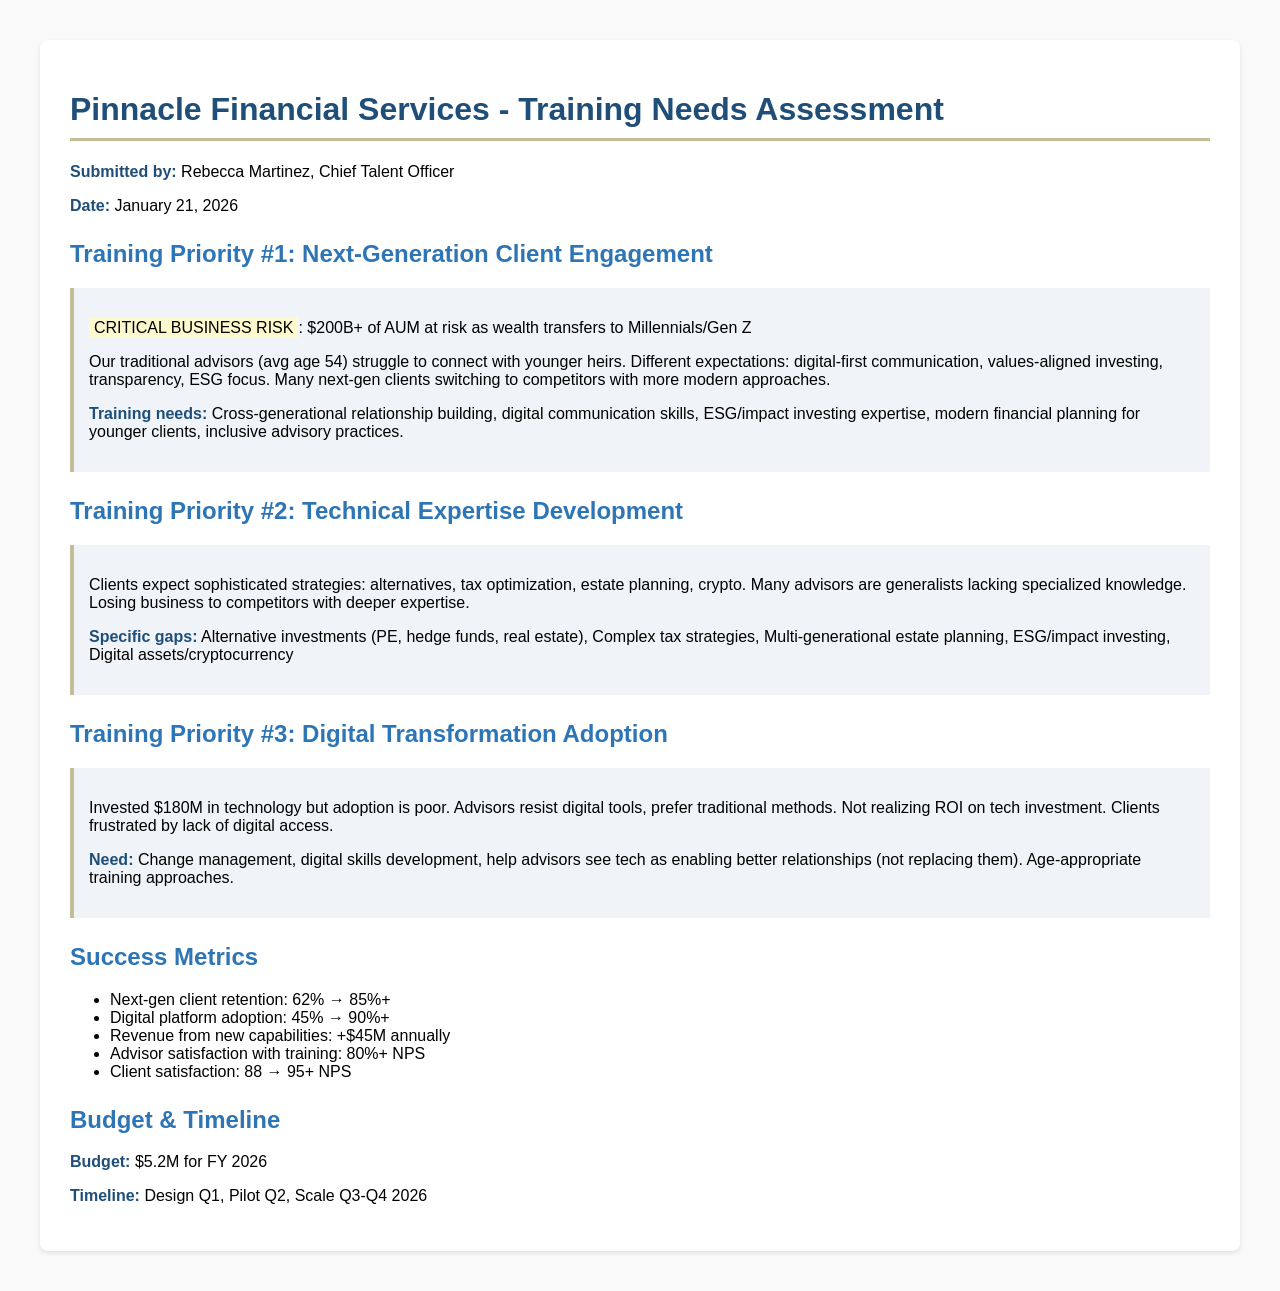
<file: assets/docs/sample-documents/Pinnacle/Pinnacle_Questionnaire.html>
<!DOCTYPE html>
<html>
<head><title>Pinnacle Financial - Training Questionnaire</title>
<style>
body{font-family:Arial,sans-serif;margin:40px;background:#f9f9f9}
.container{background:white;padding:30px;border-radius:8px;box-shadow:0 2px 4px rgba(0,0,0,0.1)}
h1{color:#1F4E78;border-bottom:3px solid #C4BD97;padding-bottom:10px}
h2{color:#2E75B6;margin-top:25px}
.q{background:#f0f4f8;padding:15px;margin:15px 0;border-left:4px solid #C4BD97}
strong{color:#1F4E78}
.highlight{background:#fffacd;padding:2px 5px}
</style>
</head>
<body>
<div class="container">
<h1>Pinnacle Financial Services - Training Needs Assessment</h1>
<p><strong>Submitted by:</strong> Rebecca Martinez, Chief Talent Officer</p>
<p><strong>Date:</strong> January 21, 2026</p>

<h2>Training Priority #1: Next-Generation Client Engagement</h2>
<div class="q">
<p><span class="highlight">CRITICAL BUSINESS RISK</span>: $200B+ of AUM at risk as wealth transfers to Millennials/Gen Z</p>
<p>Our traditional advisors (avg age 54) struggle to connect with younger heirs. Different expectations:
digital-first communication, values-aligned investing, transparency, ESG focus. Many next-gen clients
switching to competitors with more modern approaches.</p>
<p><strong>Training needs:</strong> Cross-generational relationship building, digital communication skills,
ESG/impact investing expertise, modern financial planning for younger clients, inclusive advisory practices.</p>
</div>

<h2>Training Priority #2: Technical Expertise Development</h2>
<div class="q">
<p>Clients expect sophisticated strategies: alternatives, tax optimization, estate planning, crypto.
Many advisors are generalists lacking specialized knowledge. Losing business to competitors with deeper expertise.</p>
<p><strong>Specific gaps:</strong> Alternative investments (PE, hedge funds, real estate), Complex tax strategies,
Multi-generational estate planning, ESG/impact investing, Digital assets/cryptocurrency</p>
</div>

<h2>Training Priority #3: Digital Transformation Adoption</h2>
<div class="q">
<p>Invested $180M in technology but adoption is poor. Advisors resist digital tools, prefer traditional methods.
Not realizing ROI on tech investment. Clients frustrated by lack of digital access.</p>
<p><strong>Need:</strong> Change management, digital skills development, help advisors see tech as enabling better
relationships (not replacing them). Age-appropriate training approaches.</p>
</div>

<h2>Success Metrics</h2>
<ul>
<li>Next-gen client retention: 62% → 85%+</li>
<li>Digital platform adoption: 45% → 90%+</li>
<li>Revenue from new capabilities: +$45M annually</li>
<li>Advisor satisfaction with training: 80%+ NPS</li>
<li>Client satisfaction: 88 → 95+ NPS</li>
</ul>

<h2>Budget & Timeline</h2>
<p><strong>Budget:</strong> $5.2M for FY 2026</p>
<p><strong>Timeline:</strong> Design Q1, Pilot Q2, Scale Q3-Q4 2026</p>
</div>
</body>
</html>
</file>
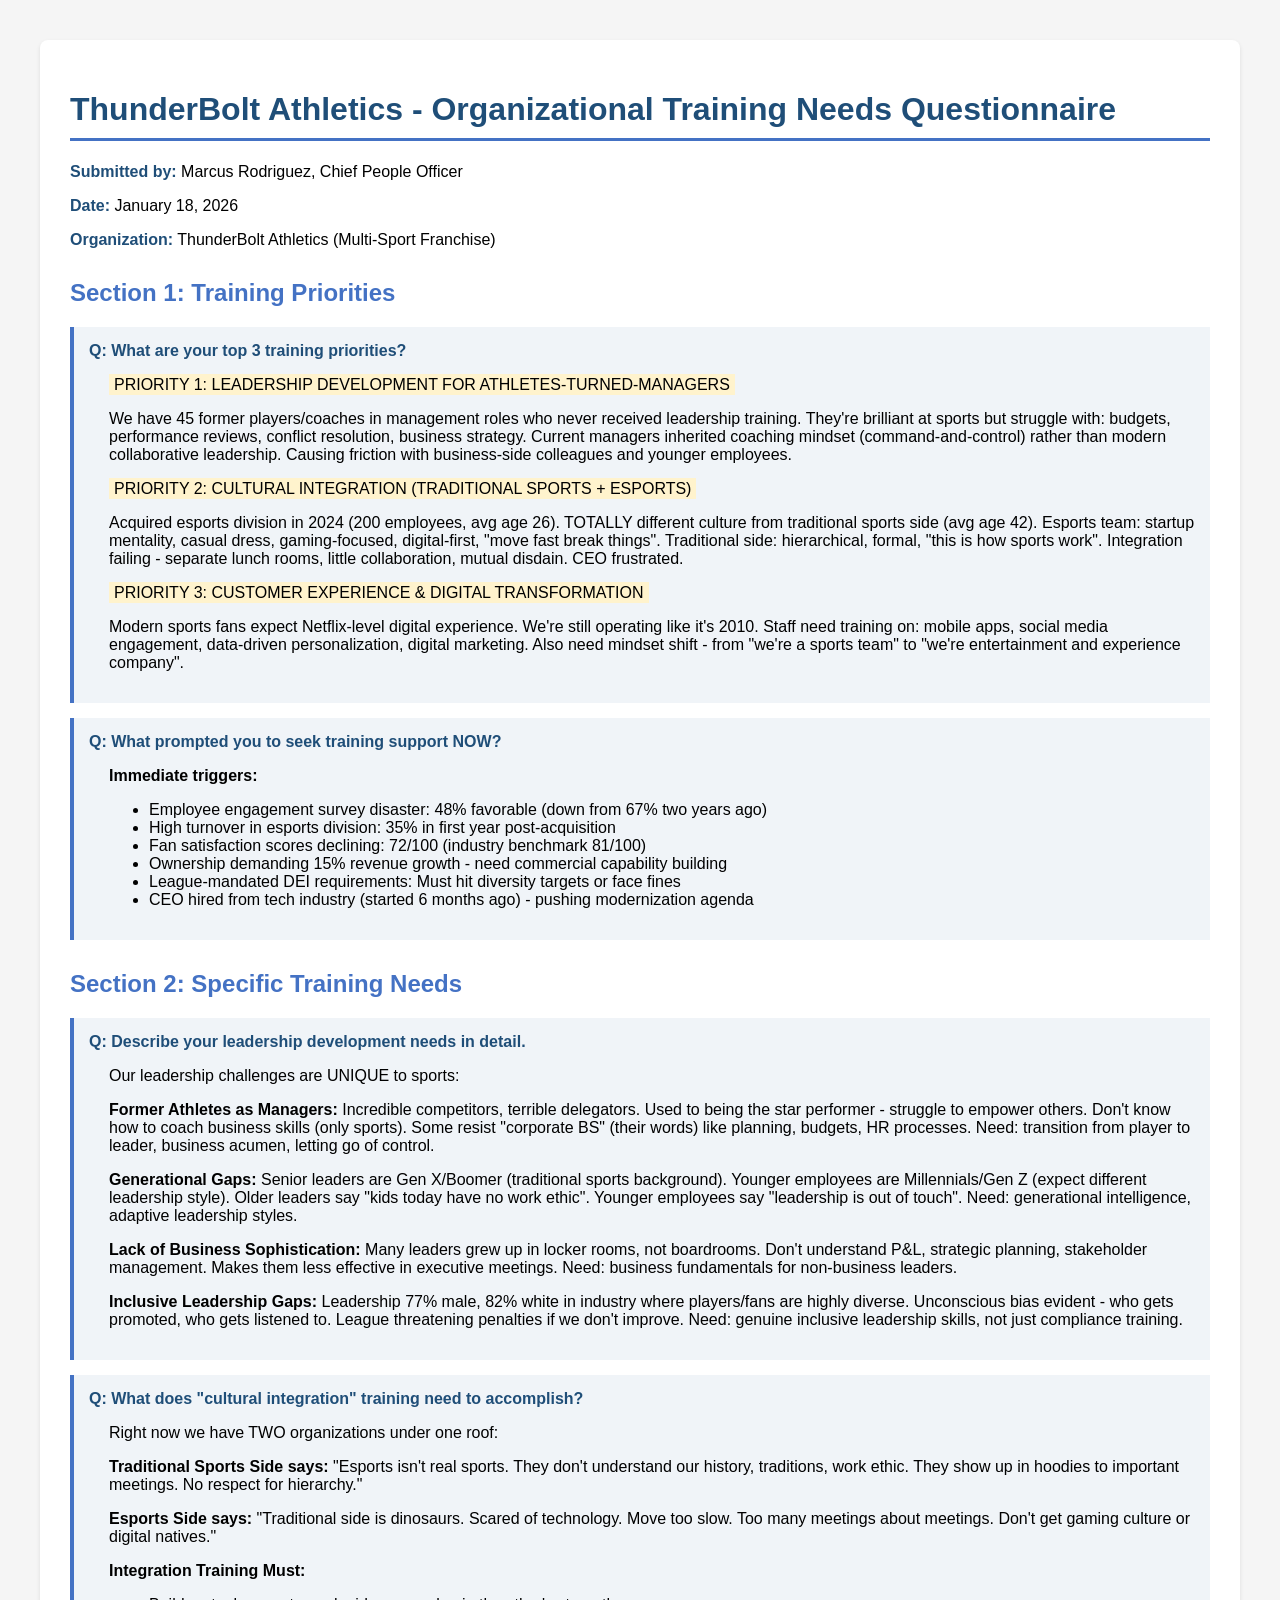
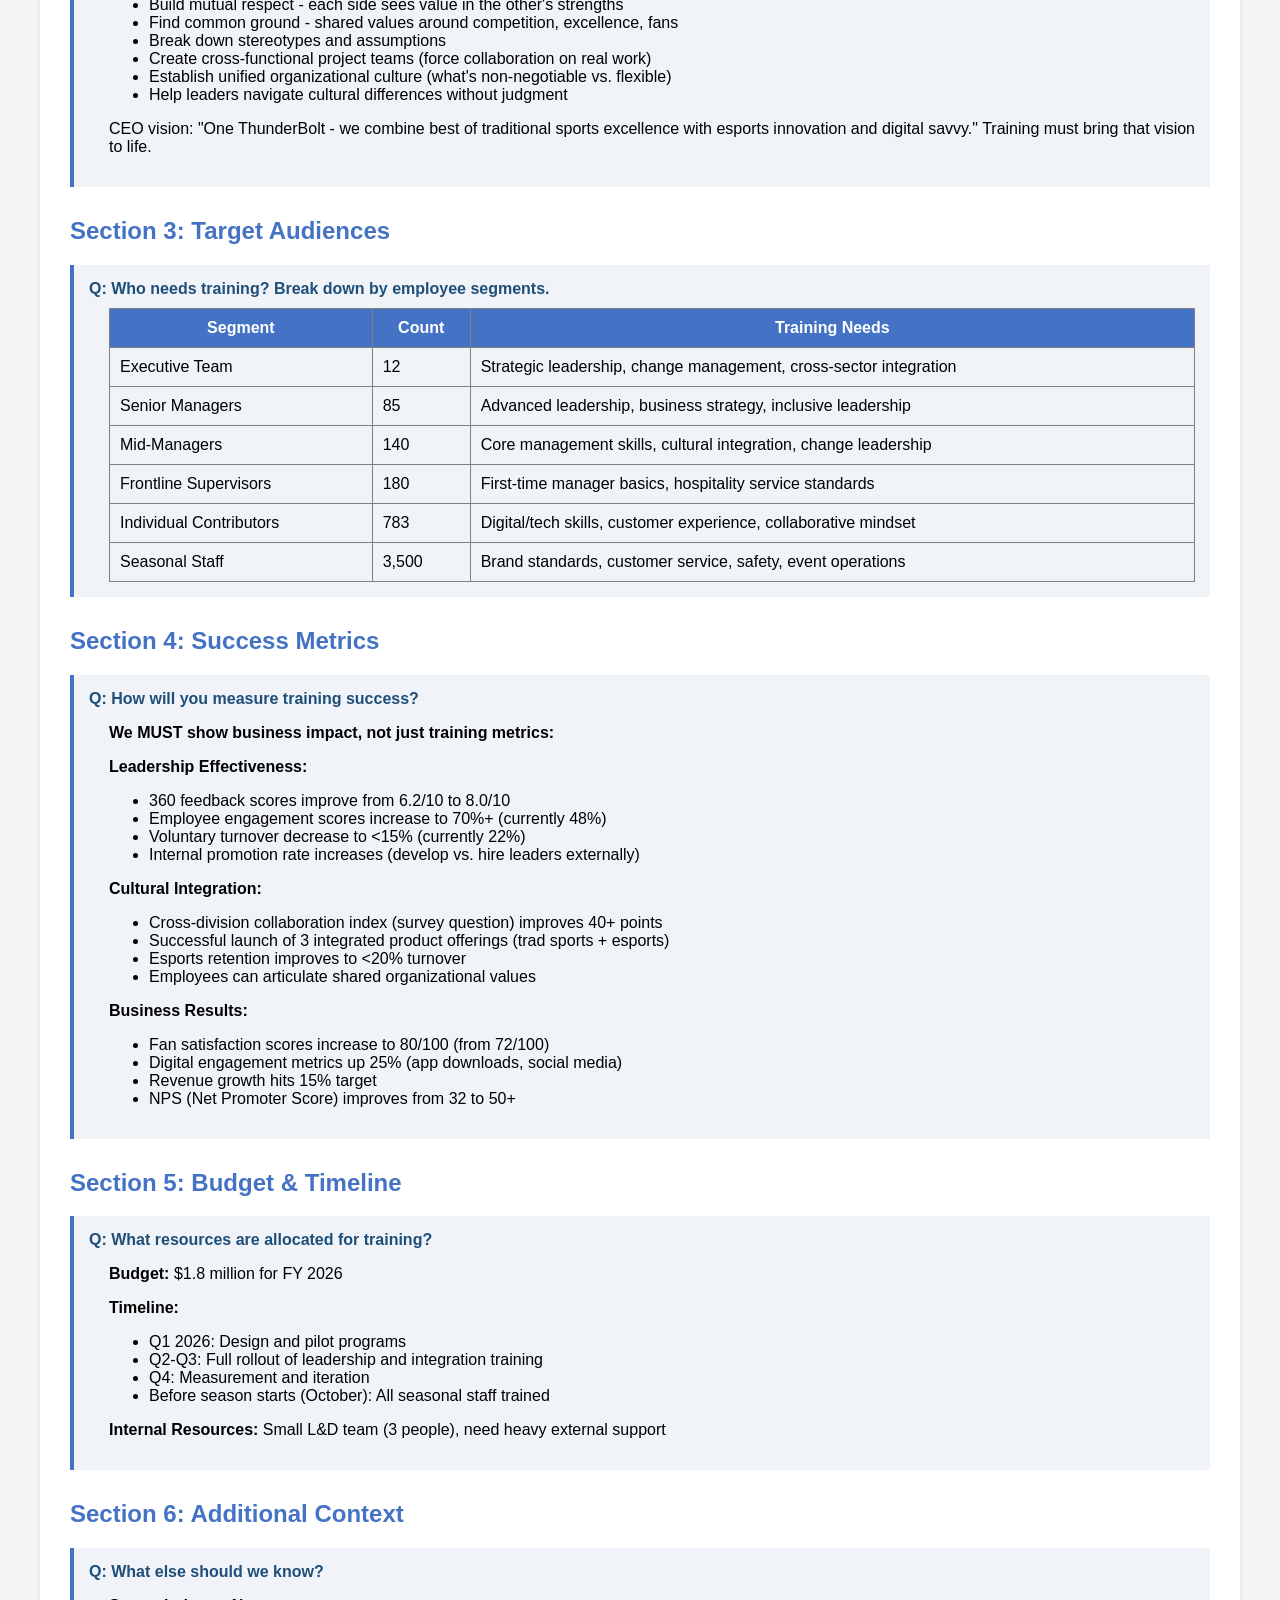
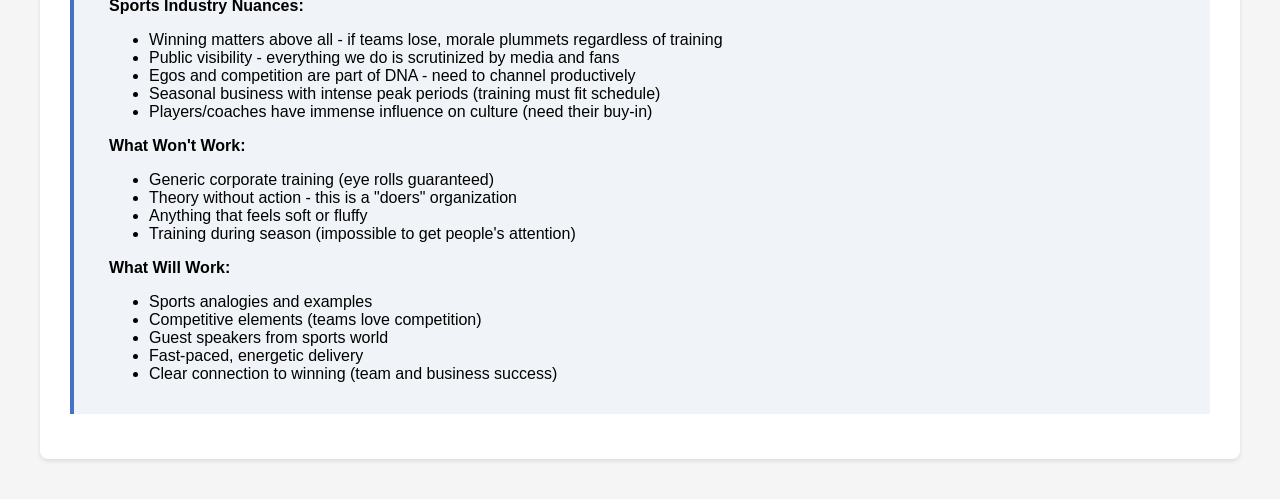
<file: assets/docs/sample-documents/Thunderbolt/ThunderBolt_Questionnaire_Response.html>
<!DOCTYPE html>
<html>
<head>
    <title>ThunderBolt Athletics - Training Questionnaire</title>
    <style>
        body { font-family: Arial, sans-serif; margin: 40px; background-color: #f5f5f5; }
        .container { background-color: white; padding: 30px; border-radius: 8px; box-shadow: 0 2px 4px rgba(0,0,0,0.1); }
        h1 { color: #1F4E78; border-bottom: 3px solid #4472C4; padding-bottom: 10px; }
        h2 { color: #4472C4; margin-top: 30px; }
        .question { background-color: #f0f4f8; padding: 15px; margin: 15px 0; border-left: 4px solid #4472C4; }
        .answer { margin-left: 20px; margin-top: 10px; }
        strong { color: #1F4E78; }
        .highlight { background-color: #fff3cd; padding: 2px 5px; }
    </style>
</head>
<body>
    <div class="container">
        <h1>ThunderBolt Athletics - Organizational Training Needs Questionnaire</h1>
        <p><strong>Submitted by:</strong> Marcus Rodriguez, Chief People Officer</p>
        <p><strong>Date:</strong> January 18, 2026</p>
        <p><strong>Organization:</strong> ThunderBolt Athletics (Multi-Sport Franchise)</p>
        
        <h2>Section 1: Training Priorities</h2>
        
        <div class="question">
            <strong>Q: What are your top 3 training priorities?</strong>
            <div class="answer">
                <p><span class="highlight">PRIORITY 1: LEADERSHIP DEVELOPMENT FOR ATHLETES-TURNED-MANAGERS</span></p>
                <p>We have 45 former players/coaches in management roles who never received leadership training. 
                They're brilliant at sports but struggle with: budgets, performance reviews, conflict resolution, 
                business strategy. Current managers inherited coaching mindset (command-and-control) rather than 
                modern collaborative leadership. Causing friction with business-side colleagues and younger employees.</p>
                
                <p><span class="highlight">PRIORITY 2: CULTURAL INTEGRATION (TRADITIONAL SPORTS + ESPORTS)</span></p>
                <p>Acquired esports division in 2024 (200 employees, avg age 26). TOTALLY different culture from 
                traditional sports side (avg age 42). Esports team: startup mentality, casual dress, gaming-focused, 
                digital-first, "move fast break things". Traditional side: hierarchical, formal, "this is how sports work". 
                Integration failing - separate lunch rooms, little collaboration, mutual disdain. CEO frustrated.</p>
                
                <p><span class="highlight">PRIORITY 3: CUSTOMER EXPERIENCE & DIGITAL TRANSFORMATION</span></p>
                <p>Modern sports fans expect Netflix-level digital experience. We're still operating like it's 2010. 
                Staff need training on: mobile apps, social media engagement, data-driven personalization, digital marketing. 
                Also need mindset shift - from "we're a sports team" to "we're entertainment and experience company".</p>
            </div>
        </div>
        
        <div class="question">
            <strong>Q: What prompted you to seek training support NOW?</strong>
            <div class="answer">
                <p><b>Immediate triggers:</b></p>
                <ul>
                    <li>Employee engagement survey disaster: 48% favorable (down from 67% two years ago)</li>
                    <li>High turnover in esports division: 35% in first year post-acquisition</li>
                    <li>Fan satisfaction scores declining: 72/100 (industry benchmark 81/100)</li>
                    <li>Ownership demanding 15% revenue growth - need commercial capability building</li>
                    <li>League-mandated DEI requirements: Must hit diversity targets or face fines</li>
                    <li>CEO hired from tech industry (started 6 months ago) - pushing modernization agenda</li>
                </ul>
            </div>
        </div>
        
        <h2>Section 2: Specific Training Needs</h2>
        
        <div class="question">
            <strong>Q: Describe your leadership development needs in detail.</strong>
            <div class="answer">
                <p>Our leadership challenges are UNIQUE to sports:</p>
                <p><b>Former Athletes as Managers:</b> Incredible competitors, terrible delegators. Used to being 
                the star performer - struggle to empower others. Don't know how to coach business skills (only sports). 
                Some resist "corporate BS" (their words) like planning, budgets, HR processes. Need: transition from 
                player to leader, business acumen, letting go of control.</p>
                
                <p><b>Generational Gaps:</b> Senior leaders are Gen X/Boomer (traditional sports background). 
                Younger employees are Millennials/Gen Z (expect different leadership style). Older leaders say 
                "kids today have no work ethic". Younger employees say "leadership is out of touch". Need: 
                generational intelligence, adaptive leadership styles.</p>
                
                <p><b>Lack of Business Sophistication:</b> Many leaders grew up in locker rooms, not boardrooms. 
                Don't understand P&L, strategic planning, stakeholder management. Makes them less effective in 
                executive meetings. Need: business fundamentals for non-business leaders.</p>
                
                <p><b>Inclusive Leadership Gaps:</b> Leadership 77% male, 82% white in industry where players/fans 
                are highly diverse. Unconscious bias evident - who gets promoted, who gets listened to. League 
                threatening penalties if we don't improve. Need: genuine inclusive leadership skills, not just 
                compliance training.</p>
            </div>
        </div>
        
        <div class="question">
            <strong>Q: What does "cultural integration" training need to accomplish?</strong>
            <div class="answer">
                <p>Right now we have TWO organizations under one roof:</p>
                
                <p><b>Traditional Sports Side says:</b> "Esports isn't real sports. They don't understand our history, 
                traditions, work ethic. They show up in hoodies to important meetings. No respect for hierarchy."</p>
                
                <p><b>Esports Side says:</b> "Traditional side is dinosaurs. Scared of technology. Move too slow. 
                Too many meetings about meetings. Don't get gaming culture or digital natives."</p>
                
                <p><b>Integration Training Must:</b></p>
                <ul>
                    <li>Build mutual respect - each side sees value in the other's strengths</li>
                    <li>Find common ground - shared values around competition, excellence, fans</li>
                    <li>Break down stereotypes and assumptions</li>
                    <li>Create cross-functional project teams (force collaboration on real work)</li>
                    <li>Establish unified organizational culture (what's non-negotiable vs. flexible)</li>
                    <li>Help leaders navigate cultural differences without judgment</li>
                </ul>
                
                <p>CEO vision: "One ThunderBolt - we combine best of traditional sports excellence with esports 
                innovation and digital savvy." Training must bring that vision to life.</p>
            </div>
        </div>
        
        <h2>Section 3: Target Audiences</h2>
        
        <div class="question">
            <strong>Q: Who needs training? Break down by employee segments.</strong>
            <div class="answer">
                <table border="1" cellpadding="10" style="border-collapse: collapse; width: 100%;">
                    <tr style="background-color: #4472C4; color: white;">
                        <th>Segment</th>
                        <th>Count</th>
                        <th>Training Needs</th>
                    </tr>
                    <tr>
                        <td>Executive Team</td>
                        <td>12</td>
                        <td>Strategic leadership, change management, cross-sector integration</td>
                    </tr>
                    <tr style="background-color: #f0f4f8;">
                        <td>Senior Managers</td>
                        <td>85</td>
                        <td>Advanced leadership, business strategy, inclusive leadership</td>
                    </tr>
                    <tr>
                        <td>Mid-Managers</td>
                        <td>140</td>
                        <td>Core management skills, cultural integration, change leadership</td>
                    </tr>
                    <tr style="background-color: #f0f4f8;">
                        <td>Frontline Supervisors</td>
                        <td>180</td>
                        <td>First-time manager basics, hospitality service standards</td>
                    </tr>
                    <tr>
                        <td>Individual Contributors</td>
                        <td>783</td>
                        <td>Digital/tech skills, customer experience, collaborative mindset</td>
                    </tr>
                    <tr style="background-color: #f0f4f8;">
                        <td>Seasonal Staff</td>
                        <td>3,500</td>
                        <td>Brand standards, customer service, safety, event operations</td>
                    </tr>
                </table>
            </div>
        </div>
        
        <h2>Section 4: Success Metrics</h2>
        
        <div class="question">
            <strong>Q: How will you measure training success?</strong>
            <div class="answer">
                <p><b>We MUST show business impact, not just training metrics:</b></p>
                
                <p><b>Leadership Effectiveness:</b></p>
                <ul>
                    <li>360 feedback scores improve from 6.2/10 to 8.0/10</li>
                    <li>Employee engagement scores increase to 70%+ (currently 48%)</li>
                    <li>Voluntary turnover decrease to <15% (currently 22%)</li>
                    <li>Internal promotion rate increases (develop vs. hire leaders externally)</li>
                </ul>
                
                <p><b>Cultural Integration:</b></p>
                <ul>
                    <li>Cross-division collaboration index (survey question) improves 40+ points</li>
                    <li>Successful launch of 3 integrated product offerings (trad sports + esports)</li>
                    <li>Esports retention improves to <20% turnover</li>
                    <li>Employees can articulate shared organizational values</li>
                </ul>
                
                <p><b>Business Results:</b></p>
                <ul>
                    <li>Fan satisfaction scores increase to 80/100 (from 72/100)</li>
                    <li>Digital engagement metrics up 25% (app downloads, social media)</li>
                    <li>Revenue growth hits 15% target</li>
                    <li>NPS (Net Promoter Score) improves from 32 to 50+</li>
                </ul>
            </div>
        </div>
        
        <h2>Section 5: Budget & Timeline</h2>
        
        <div class="question">
            <strong>Q: What resources are allocated for training?</strong>
            <div class="answer">
                <p><b>Budget:</b> $1.8 million for FY 2026</p>
                <p><b>Timeline:</b></p>
                <ul>
                    <li>Q1 2026: Design and pilot programs</li>
                    <li>Q2-Q3: Full rollout of leadership and integration training</li>
                    <li>Q4: Measurement and iteration</li>
                    <li>Before season starts (October): All seasonal staff trained</li>
                </ul>
                <p><b>Internal Resources:</b> Small L&D team (3 people), need heavy external support</p>
            </div>
        </div>
        
        <h2>Section 6: Additional Context</h2>
        
        <div class="question">
            <strong>Q: What else should we know?</strong>
            <div class="answer">
                <p><b>Sports Industry Nuances:</b></p>
                <ul>
                    <li>Winning matters above all - if teams lose, morale plummets regardless of training</li>
                    <li>Public visibility - everything we do is scrutinized by media and fans</li>
                    <li>Egos and competition are part of DNA - need to channel productively</li>
                    <li>Seasonal business with intense peak periods (training must fit schedule)</li>
                    <li>Players/coaches have immense influence on culture (need their buy-in)</li>
                </ul>
                
                <p><b>What Won't Work:</b></p>
                <ul>
                    <li>Generic corporate training (eye rolls guaranteed)</li>
                    <li>Theory without action - this is a "doers" organization</li>
                    <li>Anything that feels soft or fluffy</li>
                    <li>Training during season (impossible to get people's attention)</li>
                </ul>
                
                <p><b>What Will Work:</b></p>
                <ul>
                    <li>Sports analogies and examples</li>
                    <li>Competitive elements (teams love competition)</li>
                    <li>Guest speakers from sports world</li>
                    <li>Fast-paced, energetic delivery</li>
                    <li>Clear connection to winning (team and business success)</li>
                </ul>
            </div>
        </div>
    </div>
</body>
</html>
</file>
